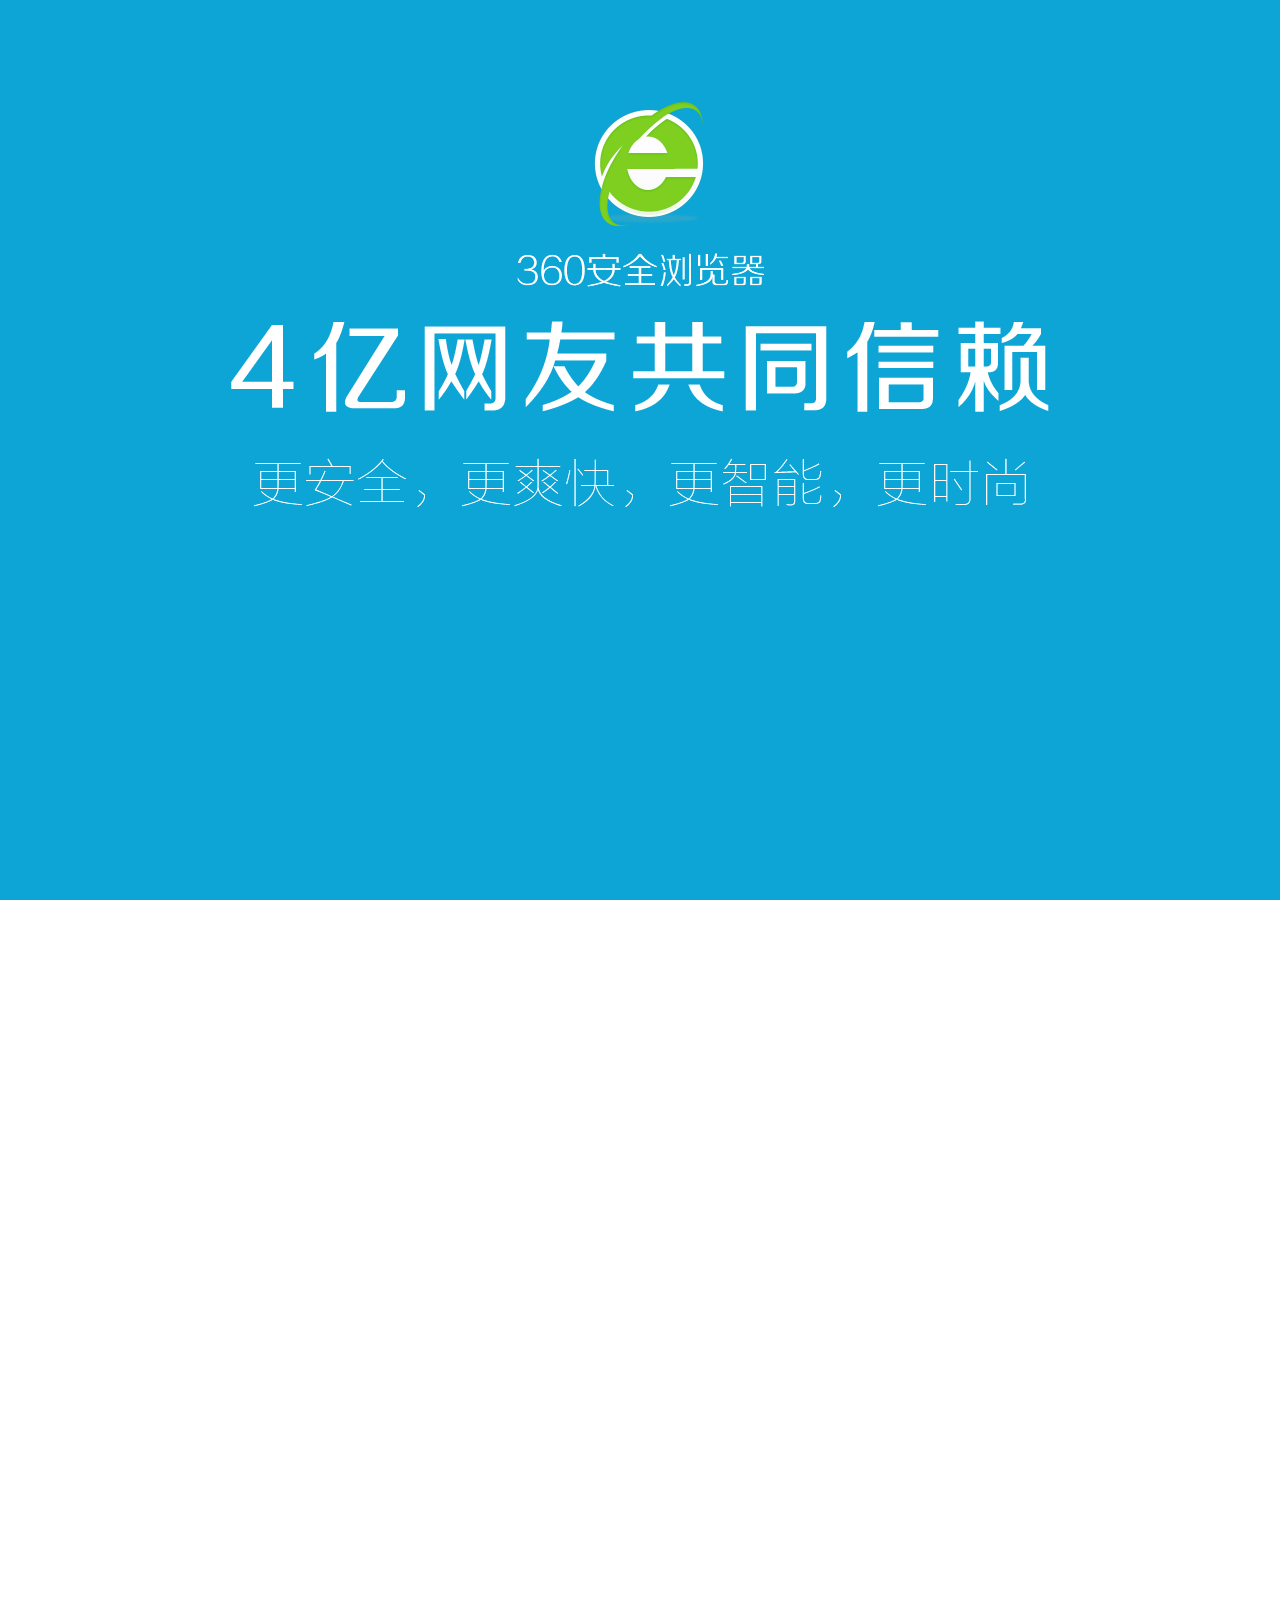
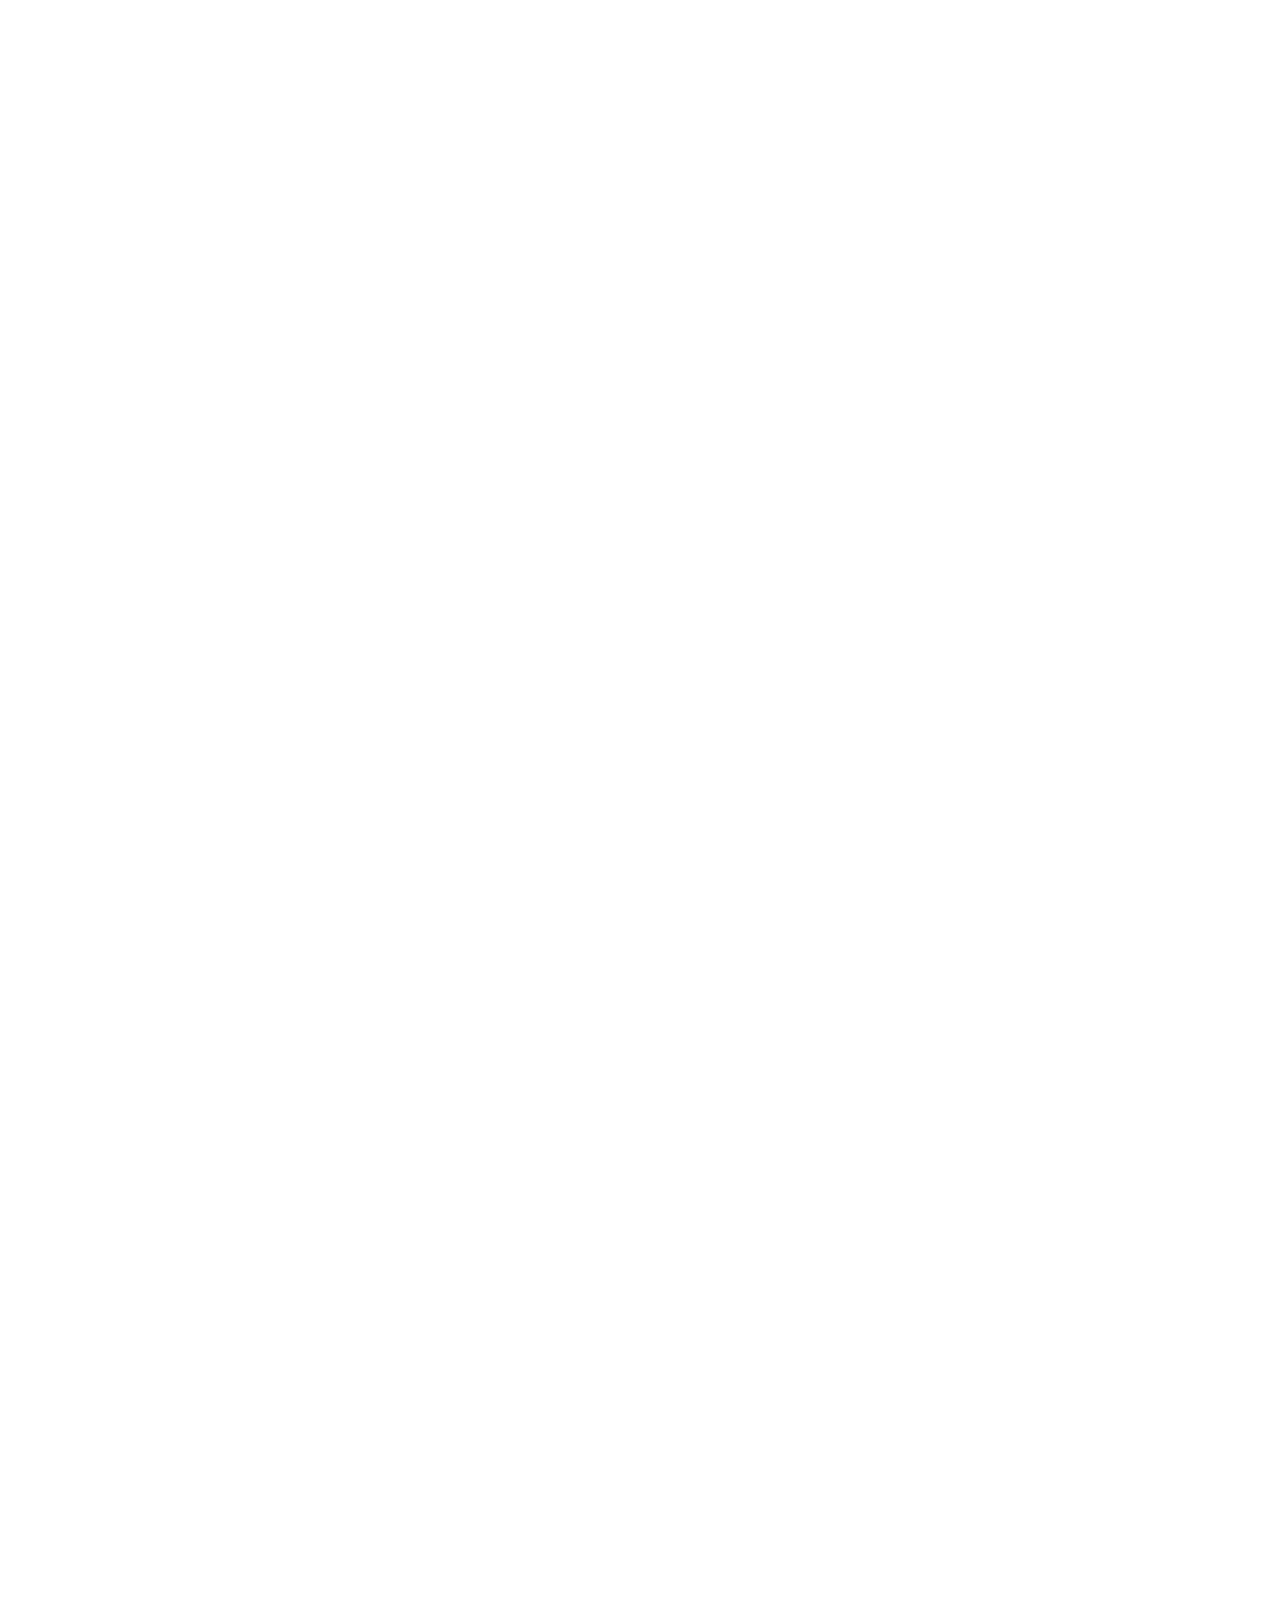
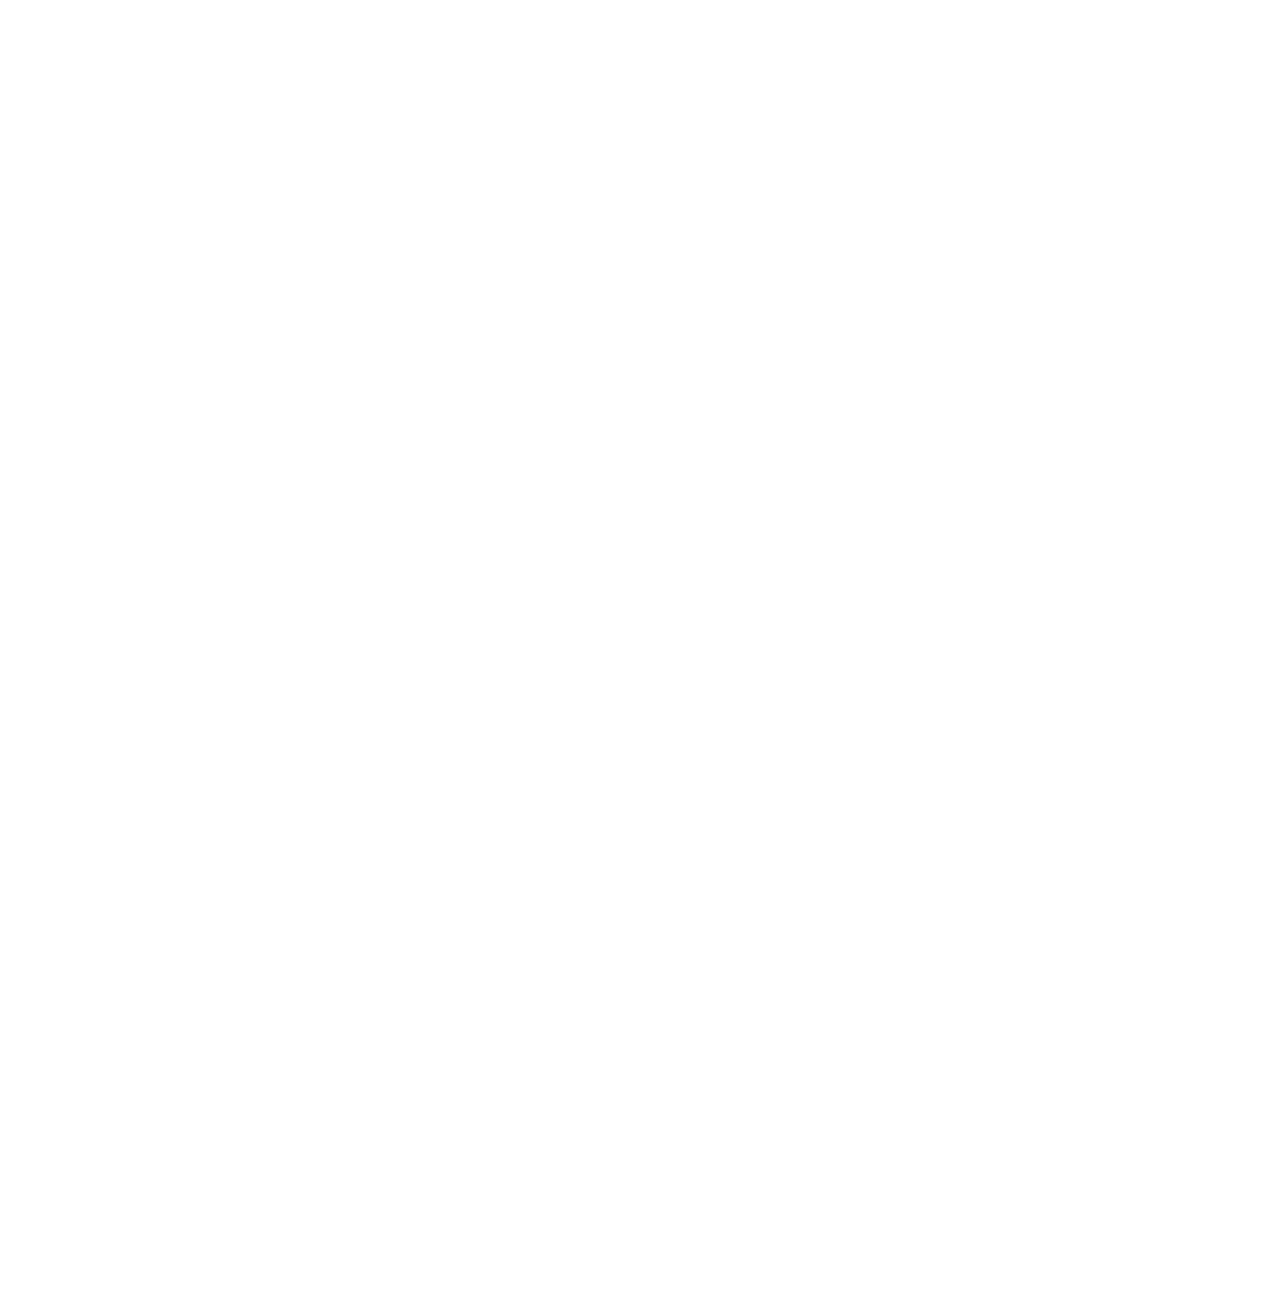
<file: 360/360.html>
<!DOCTYPE html>
<html lang="en">
<head>
	<meta charset="UTF-8">
	<title>Document</title>
	<link rel="stylesheet" type="text/css" href="css/360.css">
</head>
<body>
	<div class="" id="fullpage">
		<!-- 第一屏 -->
		<div class="section first">
		<!-- logo -->
			<div class="logo"></div>
			<!-- 文字 --> 
			<div class="text">
				<img src="./images/text_1.png" alt="">
				<img src="./images/text_2.png" alt="">
				<img src="./images/text_3.png" alt="">
				<img src="./images/text_4.png" alt="">
				<img src="./images/text_5.png" alt="">
				<img src="./images/text_6.png" alt="">
				<img src="./images/text_7.png" alt="">
				<img src="./images/text_8.png" alt="">
			</div>
			<!-- 其他 -->
			<div class="info"></div>
		</div>
		<!-- 第二屏 -->
		<div class="section second">
			<!-- 盾牌 -->
			<div class="shield">
				<img src="./images/shield_1.png" alt="">
				<img src="./images/shield_2.png" alt="">
				<img src="./images/shield_3.png" alt="">
				<img src="./images/shield_4.png" alt="">
				<img src="./images/shield_5.png" alt="">
				<img src="./images/shield_6.png" alt="">
				<img src="./images/shield_7.png" alt="">
				<img src="./images/shield_8.png" alt="">
				<img src="./images/shield_9.png" alt="">
			</div>
			<!-- 其他信息 -->
			<div class="info"></div>
		</div>
		<!-- 第三屏 -->
		<div class="section third">
			<!-- 其他信息 -->
			<div class="info"></div>
			<!-- 圆 -->
			<div class="circle"></div>
			<!-- 火箭 -->
			<div class="rocket"></div>
		</div>
		<!-- 第四屏 -->
		<div class="section fourth">
		<!-- 导航 -->
			<div class="nav">
			<!-- 搜索框 -->
				<div class="search">
				<!-- 智取威虎山 -->
					<div class="keys"></div>
					<!-- 内容隐藏框 -->
					<div class="wrap">
					<!-- 内容 -->
						<div class="result"></div>
					</div>
				</div>
			</div>
			<div class="info"></div>
		</div>
		<!-- 第五屏 -->
		<div class="section fifth"></div>
	</div>


	
	<script src="jquery.min.js"></script>
	<script src="jquery.fullPage.min.js"></script>
	<script>
		$('#fullpage').fullpage({
			sectionsColor:['#0da5d6', '#2AB561', '#DE8910', '#16BA9D', '#0DA5D6'],
			//每滚动一次，都会触发回调函数
			afterLoad:function (link,key) {
				$('.section').removeClass('current')

				setTimeout(function () {
					$('.section').eq(key - 1).addClass('current')
				},50)
				
			}
		});

	</script>
</body>
</html>
</file>
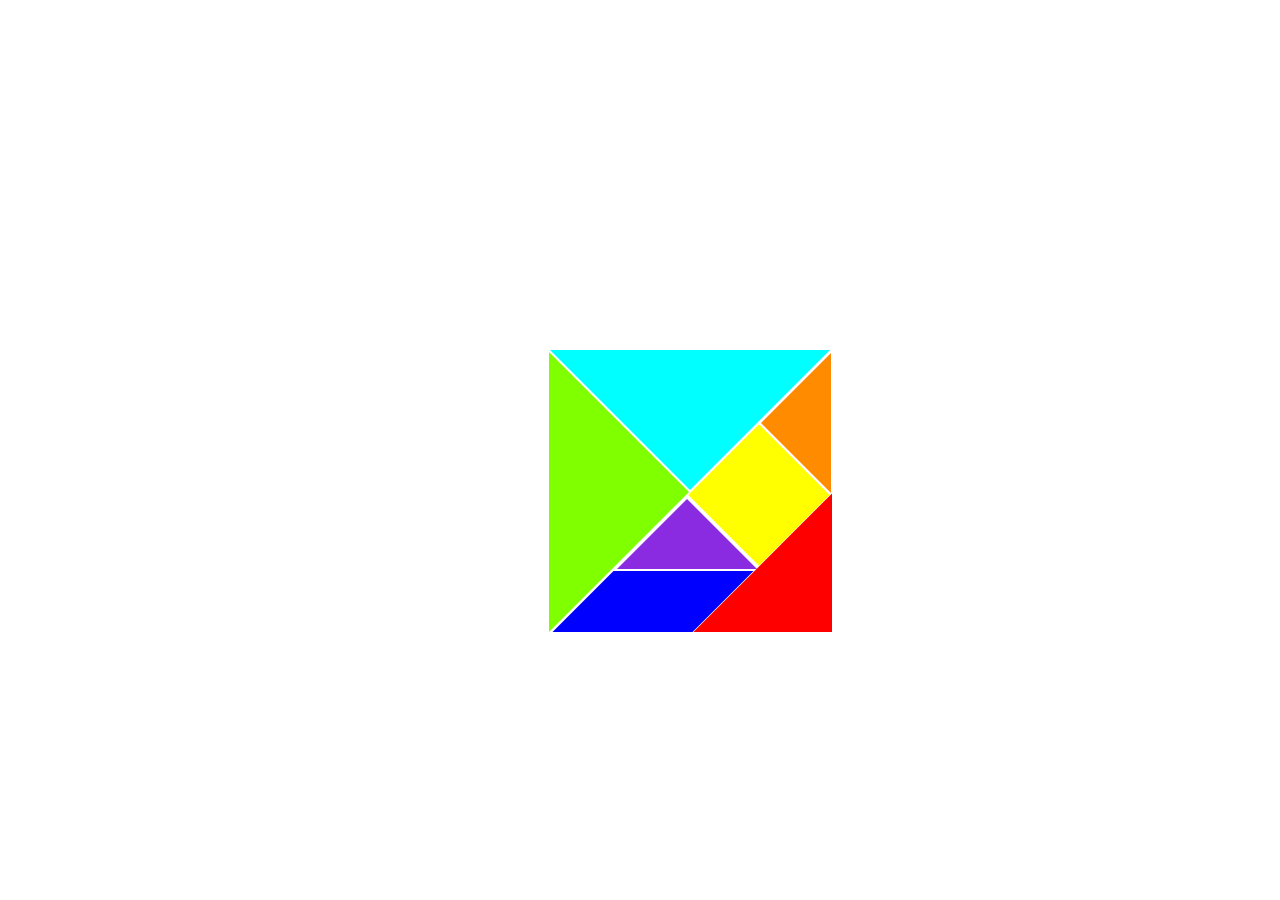
<file: 打发时间/七巧板.html>
<!DOCTYPE html>
<html>
<head lang="en">
    <meta charset="UTF-8">
    <title></title>
    <style>
        *{
            padding: 0;
            margin: 0;
        }

        .sjx div {
            width: 0;
            height: 0;
            border-style: solid;
            border-color: transparent;
            /*border-right-color: red;*/
            position: absolute;

        }
        .sjx .zsbox {
            border-width: 98px;
            top: 534px;
            left: 734px;
            border-right-color: red;
            transform: rotate(225deg);
        }
        .sjx .xsbox {
            border-width: 70px;
            top: 429px;
            left: 617px;
            border-bottom-color: blueviolet;
        }
        .xsbox:nth-child(2) {
            top: 353px;
            left: 691px;
            border-color: transparent;
            border-right-color: darkorange;
        }
        .sjx .dsbox {
            border-width: 140px;
            top: 350px;
            left: 550px;
            border-top-color: cyan;
        }
        .dsbox:last-child {
            left: 549px;
            top: 352px;
            transform: rotate(-90deg);
            border-top-color: chartreuse;

        }
        .zbox {
            width: 100px;
            height: 100px;
            background-color: yellow;
            position: absolute;
            top: 445px;
            left: 709px;
            transform: rotate(45deg);
        }
        .pxsbox {
            width: 140px;
            height: 61px;
            transform:skew(-45deg) ;
            background-color: blue;
            position: absolute;
            top: 571px;
            left: 583px;
        }
      
        

    </style>
</head>
<body>
<div class="box">
    

<div class="zbox"></div>
<div class="sjx">
    <div class="zsbox"></div>
    <div class="xsbox"></div>
    <div class="xsbox"></div>
    <div class="dsbox"></div>
    <div class="dsbox"></div>
</div>
<div class="pxsbox"></div>

</div>
</body>
</html>
</file>
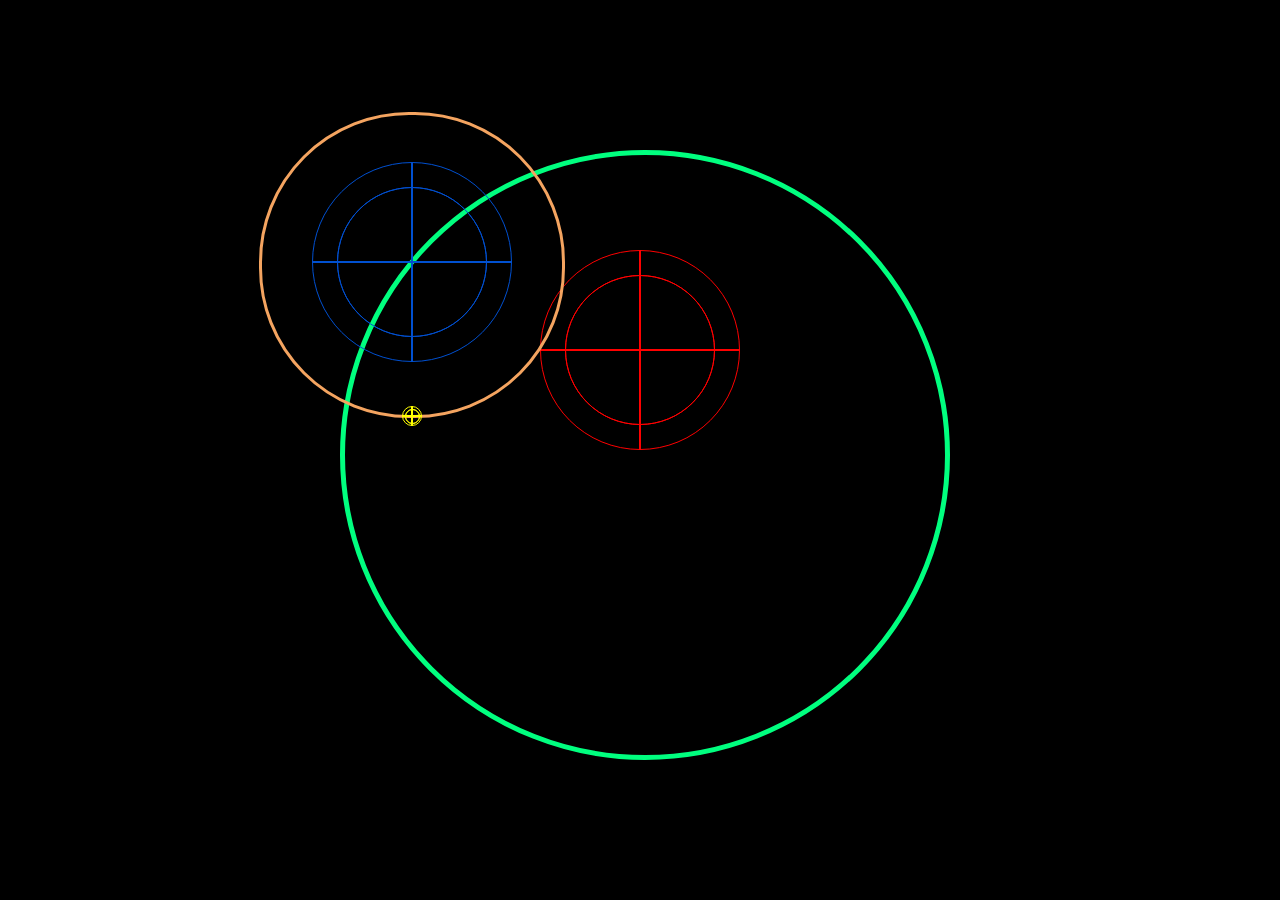
<file: 打发时间/球体改二.html>
<!DOCTYPE html>
<html>
<head lang="en">
    <meta charset="UTF-8">
    <title></title>
    <style>
        *{
            padding: 0;
            margin: 0;
        }
        body {
            height: 100%;
            background-color: black;
            
        }
        @keyframes mymove
        {
        100% {
            transform:  rotateX(360deg) rotateY(360deg) }
        }


        .box {
            position: relative;
            height: 200px;
            width: 200px;
            margin: 250px auto;
            transform-style: preserve-3d;
            box-sizing: border-box;
            animation: mymove 10s linear infinite;
        }
        .box1 {
            height: 600px;
            width: 600px;
            margin: 250px auto;
            position: absolute;
            border: 5px solid springgreen;
            border-radius: 600px;
            left: 50%;
            top: 50%;
            margin-top: -300px;
            margin-left: -300px;
            transform-style: preserve-3d;
            /*transform:skew(45deg) ;*/
            animation: rotate 10s linear infinite;

        }
        @keyframes rotate {
            0%{
                transform:/*skew(45deg) */rotateY(0deg);
            }
            100%{
                transform:/*skew(45deg)*/ rotateZ(360deg);
            }

        }
        .box div {
            width: 100%;
            height: 100%;
            border-radius: 100px;
            box-sizing: border-box;
            border: 1px solid red;
            position: absolute;
            top: 0;
            left: 0;
        }
        .box .line1 {
            height:100%;
            width: 2px;
            background-color: red;
            position: absolute;
            top: 50%;
            left: 50%;
            margin-left:-1px;
            margin-top: -100px;
            border: none;

        }
        .box .qian1 {
            width: 150px;
            height: 150px;
            border-radius: 75px;
            top: 50%;
            left: 50%;
            margin-top: -75px;
            margin-left: -75px;
            transform: translateZ(50px);
            border: 1px solid red;
        }
        .box .qian2 {
            width: 150px;
            height: 150px;
            border-radius: 75px;
            top: 50%;
            left: 50%;
            margin-top: -75px;
            margin-left: -75px;
            transform: translateZ(-50px);
            border: 1px solid red;
        }
        .box .left {
            width: 100%;
            height: 100%;
            border-radius: 100px;
            box-sizing: border-box;
            border: 1px solid red;
            transform: rotateY(90deg);
        }
        .box .line2 {
            height:100%;
            width: 2px;
            background-color: red;
            border: none;
            position: absolute;
            top: 50%;
            left: 50%;
            transform: rotate(90deg);
            margin-left:-1px;
            margin-top: -100px;

        }
        .box .left1 {
            width: 150px;
            height: 150px;
            border-radius: 75px;
            top: 50%;
            left: 50%;
            margin-top: -75px;
            margin-left: -75px;
            transform: rotateY(90deg) translateZ(50px);
            border: 1px solid red;
        }
        .box .left2 {
            width: 150px;
            height: 150px;
            border-radius: 75px;
            top: 50%;
            left: 50%;
            margin-top: -75px;
            margin-left: -75px;
            transform: rotateY(90deg) translateZ(-50px);
            border: 1px solid red;
        }
        .box .top {
            width: 100%;
            height: 100%;
            border-radius: 100px;
            box-sizing: border-box;
            border: 1px solid red;
            transform: rotateX(90deg);
        }
        .box .line3 {
            height:100%;
            width: 2px;
            background-color: red;
            position: absolute;
            top: 50%;
            left: 50%;
            margin-left:-1px;
            margin-top: -100px;
            transform: rotateX(-90deg);
            border: none;

        }
        .box .top1 {
            width: 150px;
            height: 150px;
            border-radius: 75px;
            top: 50%;
            left: 50%;
            margin-top: -75px;
            margin-left: -75px;
            transform: rotateX(90deg) translateZ(50px);
            border: 1px solid red;
        }
        .box .top2 {
            width: 150px;
            height: 150px;
            border-radius: 75px;
            top: 50%;
            left: 50%;
            margin-top: -75px;
            margin-left: -75px;
            transform: rotateX(90deg) translateZ(-50px);
            border: 1px solid red;
        }
        .box1 .box {
            top: -243px;
            left: -233px;

        }
        .box1 .box div {
            border-color: #0050D0;
        }
        .box1 .box .line {
            background-color:#0050D0;
        }
        .box1 .box2 {
            width: 300px;
            height: 300px;
            border-radius: 150px;
            border: 3px solid sandybrown;
            position: absolute;
            top: -43px;
            left: -86px;
            animation: rotate 10s linear infinite;

        }
        .box3 {
            position: relative;
            height: 20px;
            width: 20px;
            margin: 250px auto;
            transform-style: preserve-3d;
            box-sizing: border-box;
            animation: mymove 5s linear infinite;
            top: 41px;
            left: 0;
        }
        .box3 div {
            width: 100%;
            height: 100%;
            border-radius: 10px;
            box-sizing: border-box;
            border: 1px solid yellow;
            position: absolute;
            top: 0;
            left: 0;
        }
        .box3 .line1 {
            height:100%;
            width: 2px;
            background-color: yellow;
            position: absolute;
            top: 50%;
            left: 50%;
            margin-left:-1px;
            margin-top: -10px;
            border: none;

        }
        .box3 .qian1 {
            width: 15px;
            height: 15px;
            border-radius: 7.5px;
            top: 50%;
            left: 50%;
            margin-top: -7.5px;
            margin-left: -7.5px;
            transform: translateZ(5px);
            border: 1px solid yellow;
        }
        .box3 .qian2 {
            width: 15px;
            height: 15px;
            border-radius: 7.5px;
            top: 50%;
            left: 50%;
            margin-top: -7.5px;
            margin-left: -7.5px;
            transform: translateZ(-5px);
            border: 1px solid yellow;
        }
        .box3 .left {
            width: 100%;
            height: 100%;
            border-radius: 10px;
            box-sizing: border-box;
            border: 1px solid yellow;
            transform: rotateY(90deg);
        }
        .box3 .line2 {
            height:100%;
            width: 2px;
            background-color: yellow;
            border: none;
            position: absolute;
            top: 50%;
            left: 50%;
            transform: rotate(90deg);
            margin-left:-1px;
            margin-top: -10px;

        }
        .box3 .left1 {
            width: 15px;
            height: 15px;
            border-radius: 7.5px;
            top: 50%;
            left: 50%;
            margin-top: -7.5px;
            margin-left: -7.5px;
            transform: rotateY(90deg) translateZ(5px);
            border: 1px solid yellow;
        }
        .box3 .left2 {
            width: 15px;
            height: 15px;
            border-radius: 7.5px;
            top: 50%;
            left: 50%;
            margin-top: -7.5px;
            margin-left: -7.5px;
            transform: rotateY(90deg) translateZ(-5px);
            border: 1px solid yellow;
        }
        .box3 .top {
            width: 100%;
            height: 100%;
            border-radius: 10px;
            box-sizing: border-box;
            border: 1px solid yellow;
            transform: rotateX(90deg);
        }
        .box3 .line3 {
            height:100%;
            width: 2px;
            background-color: yellow;
            position: absolute;
            top: 50%;
            left: 50%;
            margin-left:-1px;
            margin-top: -10px;
            transform: rotateX(-90deg);
            border: none;

        }
        .box3 .top1 {
            width: 15px;
            height: 15px;
            border-radius: 7.5px;
            top: 50%;
            left: 50%;
            margin-top: -7.5px;
            margin-left: -7.5px;
            transform: rotateX(90deg) translateZ(5px);
            border: 1px solid yellow;
        }
        .box3 .top2 {
            width: 15px;
            height: 15px;
            border-radius: 7.5px;
            top: 50%;
            left: 50%;
            margin-top: -7.5px;
            margin-left: -7.5px;
            transform: rotateX(90deg) translateZ(-5px);
            border: 1px solid yellow;
        }
        
    </style>
</head>
<body>
<div class="box">
    <div class="qian"></div>
    <div class="qian1"></div>
    <div class="qian2"></div>
    <div class="line1"></div>
    <div class="left"></div>
    <div class="left1"></div>
    <div class="left2"></div>
    <div class="line2"></div>
    <div class="top"></div>
    <div class="top1"></div>
    <div class="top2"></div>
    <div class="line3"></div>
</div>
<div class="box1">
    <div class="box2">
        <div class="box3">
            <div class="qian"></div>
            <div class="qian1"></div>
            <div class="qian2"></div>
            <div class="line1"></div>
            <div class="left"></div>
            <div class="left1"></div>
            <div class="left2"></div>
            <div class="line2"></div>
            <div class="top"></div>
            <div class="top1"></div>
            <div class="top2"></div>
            <div class="line3"></div>
        </div>
    </div>
    <div class="box">
    <div class="qian"></div>
    <div class="qian1"></div>
    <div class="qian2"></div>
    <div class="line line1"></div>
    <div class="left"></div>
    <div class="left1"></div>
    <div class="left2"></div>
    <div class="line line2"></div>
    <div class="top"></div>
    <div class="top1"></div>
    <div class="top2"></div>
    <div class="line line3"></div>
</div></div>
</body>
</html>
</file>
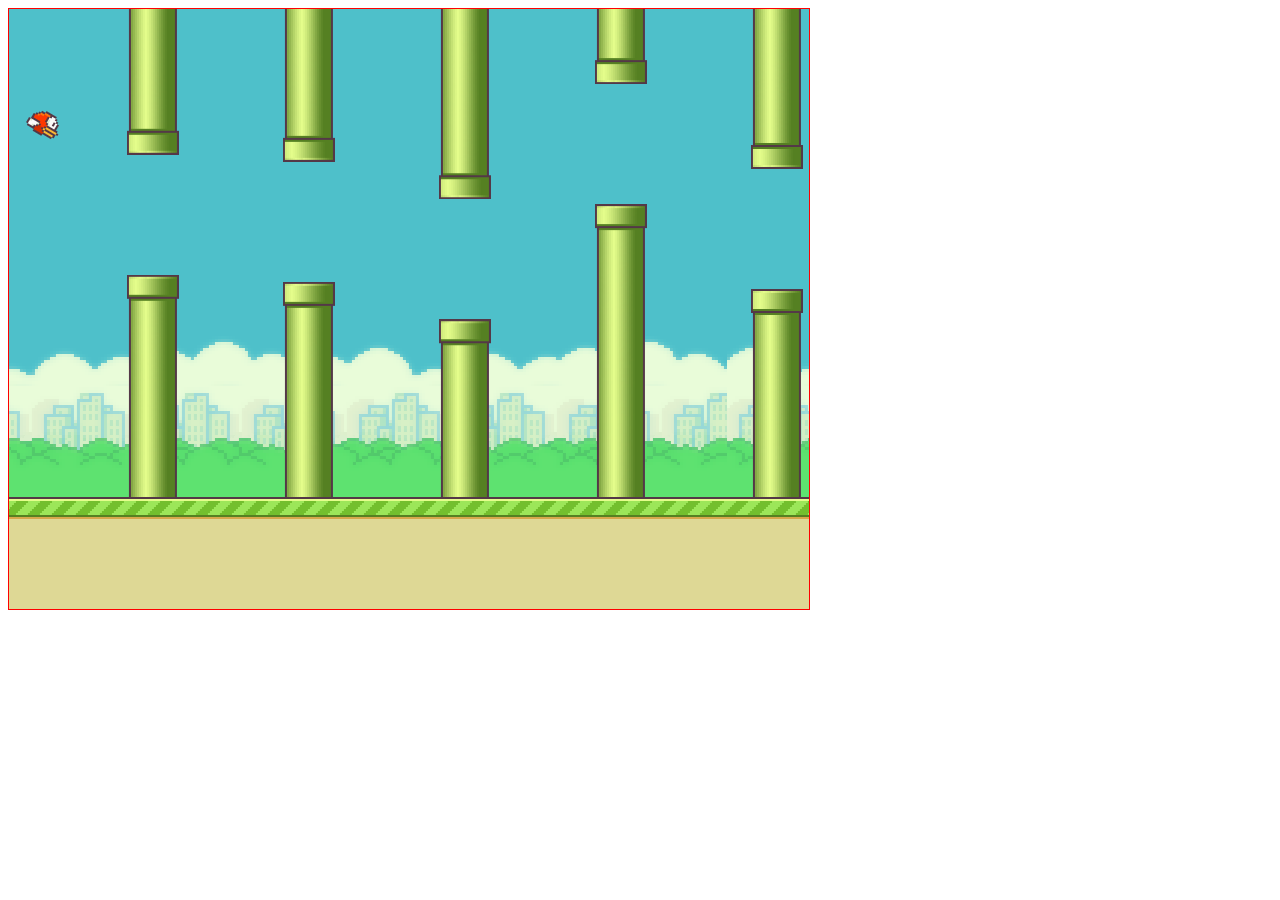
<file: 皮卡丘/皮卡丘.html>
<!DOCTYPE html>
<html lang="en">
<head>
    <meta charset="UTF-8">
    <title>canvas</title>
</head>
<body>
<canvas id="cvs" width="800" height="600" style="border: 1px solid red;"></canvas>
<!-- 先把依赖的函数引入 -->
<script src="./js/util.js"></script>
<script src="./js/getImgObj.js"></script>
<script src="./js/bird.js"></script>
<script src="./js/sky.js"></script>
<script src="./js/land.js"></script>
<script src="./js/pipe.js"></script>
<script>

    // 防止全部变量污染
    (function () {
        // 获取canvasDOM对象
        var nCvs = document.getElementById('cvs');
        // 获取2d绘图环境
        var ctx = nCvs.getContext('2d');

        // 通过getImgObj来获取图像对象，然后通过回调函数来接收全部图像对象
        getImgObj(function (imgObj) {

            // 初始化鸟类，把鸟类需要的图像对象传进去
            Bird.init(imgObj['birds']);

            // 创建一个小鸟对象
            var bird = new Bird(nCvs, ctx, 10, 10, 52, 45);

            // 监听画布点击事件
            nCvs.addEventListener('click', function () {
                // 让小鸟update时，y轴减2
                bird.speed = -2;
            });

            // 初始化天空
            Sky.init(imgObj['sky']);

            // 创建两个天空对象
            var skys = [];
            for (var i = 0; i < 2; i++) {
                skys.push(new Sky(nCvs, ctx, imgObj['sky'].width * i));
            }

            // 初始化大地
            Land.init(imgObj['land']);

            // 创建4个大地对象
            var lands = [];
            for (var i = 0; i < 4; i++) {
                lands.push(new Land(nCvs, ctx, imgObj['land'].width * i));
            }

            // 初始化
            Pipe.init(imgObj['pipeDown'], imgObj['pipeUp']);

            // 为了防止游戏还没开始就结束了，所以第一个管道需要有一个比较大的间隔
            // 左右管道之间的距离是2个管道宽
            var pipes = [];
            for (var i = 0; i < 6; i++) {
                pipes.push(new Pipe(nCvs, ctx, 200 + imgObj['pipeDown'].width * 3 * i));
            }

            var timer = setInterval(function () {

                // 检测小鸟的中心点在不在管道路径中（碰撞检测）
                if (ctx.isPointInPath(bird.x + bird.width / 2, bird.y + bird.height / 2)) {
                    clearInterval(timer);
                }

                // 清除画布
                ctx.clearRect(0, 0, nCvs.width, nCvs.height);

                // 新开路径,这样当前保留的管道路径就不会重复了
                ctx.beginPath();

                // 天空相关
                skys.forEach(function (val, idx) {
                    val.draw();
                    val.update();
                });

                // 管道相关
                pipes.forEach(function (val, idx) {
                    val.draw();
                    val.update();
                });

                // 大地相关
                lands.forEach(function (val, idx) {
                    val.draw();
                    val.update();
                });

                // 小鸟相关
                bird.draw();
                bird.update();

            }, 1000 / 60);
        });
    }());
</script>
</body>
</html>
</file>
<file: 360/css/360.css>
body{
	margin: 0;
	padding: 0;
}

.section{
	position: relative;
	overflow: hidden;
}

.first{
	overflow:hidden;
}

.first .logo{
	width: 100%;
	height: 190px;
	// 加了margin 会使的盒子塌陷，添加overflow:hidden解决塌陷;
	margin-top: 100px;
	background: url(../images/logo.png) center center no-repeat;
}

.first .text{
	text-align: center;
	margin: 30px 0 40px;
}

.first .text img{
	margin: 0 34px;
	opacity: 0;
}

.first .info{
	width: 100%;
	height: 50px;
	background: url(../images/info_1.png) center center no-repeat;
}


.first.current img{
	margin:0 5px;
	opacity: 1;
	transition:all 1s linear;
}

.second{
	padding: 0 100px;
}

.second > div{
	display: flex;
	justify-content :space-between;
	align-items:center;
}

.second .shield{
	width: 424px;
}
.second img{
	display: block;
	float: left;
}

  .second .shield img:nth-child(1){
	transform:translate(5000px,5000px) rotate(190deg);
  }
  .second .shield img:nth-child(2){
	transform:translate(10000px,200px) rotate(190deg);
  }
  .second .shield img:nth-child(3){
	transform:translate(100px,5000px) rotate(190deg);
  }
  .second .shield img:nth-child(4){
	transform:translate(-10000px,200px) rotate(190deg);
  }
  .second .shield img:nth-child(5){
	transform:translate(100px,200px) rotate(190deg);
  }
  .second .shield img:nth-child(6){
	transform:translate(-10000px,-200px) rotate(190deg);
  }
  .second .shield img:nth-child(7){
	transform:translate(100px,5000px) rotate(190deg);
  }
  .second .shield img:nth-child(8){
	transform:translate(10000px,100px) rotate(190deg);
  }
  .second .shield img:nth-child(9){
	transform:translate(200px,5000px) rotate(190deg);
  }

.second .info{
	width: 635px;
	height: 389px;
	background: url(../images/info_2.png) no-repeat;
}

.second.current .shield img{
	 transform:translate(0,0) rotate(0deg);
	 transition:all 1s ease-in-out;
}


.third{
	padding: 0 100px;
}

.third>div{
	display: flex;
	justity-content:space-between;
	align-items:center;
}

.third .info{
	width: 631px;
	height: 278px;
	background-image: url(../images/info_3.png);
	margin-right:95px;
	float: left;
}

.third .circle{
	width:453px ;
	height: 449px;
	background-image: url(../images/circle.png);
	float: right;
}

.third .rocket{
	position: absolute;
	left: 0;
	bottom:-204px;
	width: 203px;
	height: 204px;
	background-image: url(../images/rocket.png);
	transform: translate(500px, 210px);
}

.third.current .rocket{
	transition:all 1s ease-in-out;
	transform: translate(950px,-400px)
	
}

.fourth > div {
	padding:0 80px;
	display: flex;
	justify-content:space-between;
	text-align: center;
}

.fourth .nav{
	// width: 961px;
	height: 430px;
	padding-top: 160px;
	padding-right: 50px;
}

.fourth .nav .search{
	width: 530px;
	height: 66px;
	background: url(../images/search.png) center no-repeat;
	position: relative;
	left: -120%;
}

.fourth .nav .search .keys{
	width: 0px;
	height: 22px;
	position: absolute;
	top: 24px;
	left: 16px;
	background: url(../images/key.png) no-repeat;
	
	
}

.fourth .nav .search .result{
	width: 100%;
	height: 100%;
	background: url(../images/result.png) center no-repeat;
	position: absolute;
	transform:translateY(-100%);
}

.fourth .wrap{
	width: 529px;
	height: 372px;
	overflow: hidden;
	position: absolute;
	top: 54px;
}

.fourth .info{
	width: 613px;
	height: 300px;
	background: url(../images/info_4.png) center no-repeat;
	position: absolute;
	padding-top: 350px;
}

.fourth.current .nav .search{
	left: 0;
	transition: all 1s linear;
}

.fourth.current .nav .search .keys{
	animation:donghua 1s 2s steps(5) forwards;
}

.fourth.current .nav .search .wrap .result {
	transform:translateY(0);
	transition: all 1s 3.5s linear;
}

@keyframes donghua{
	from{
		width: 0px;
	}
	to{
		width: 100px;
	}
}
</file>
